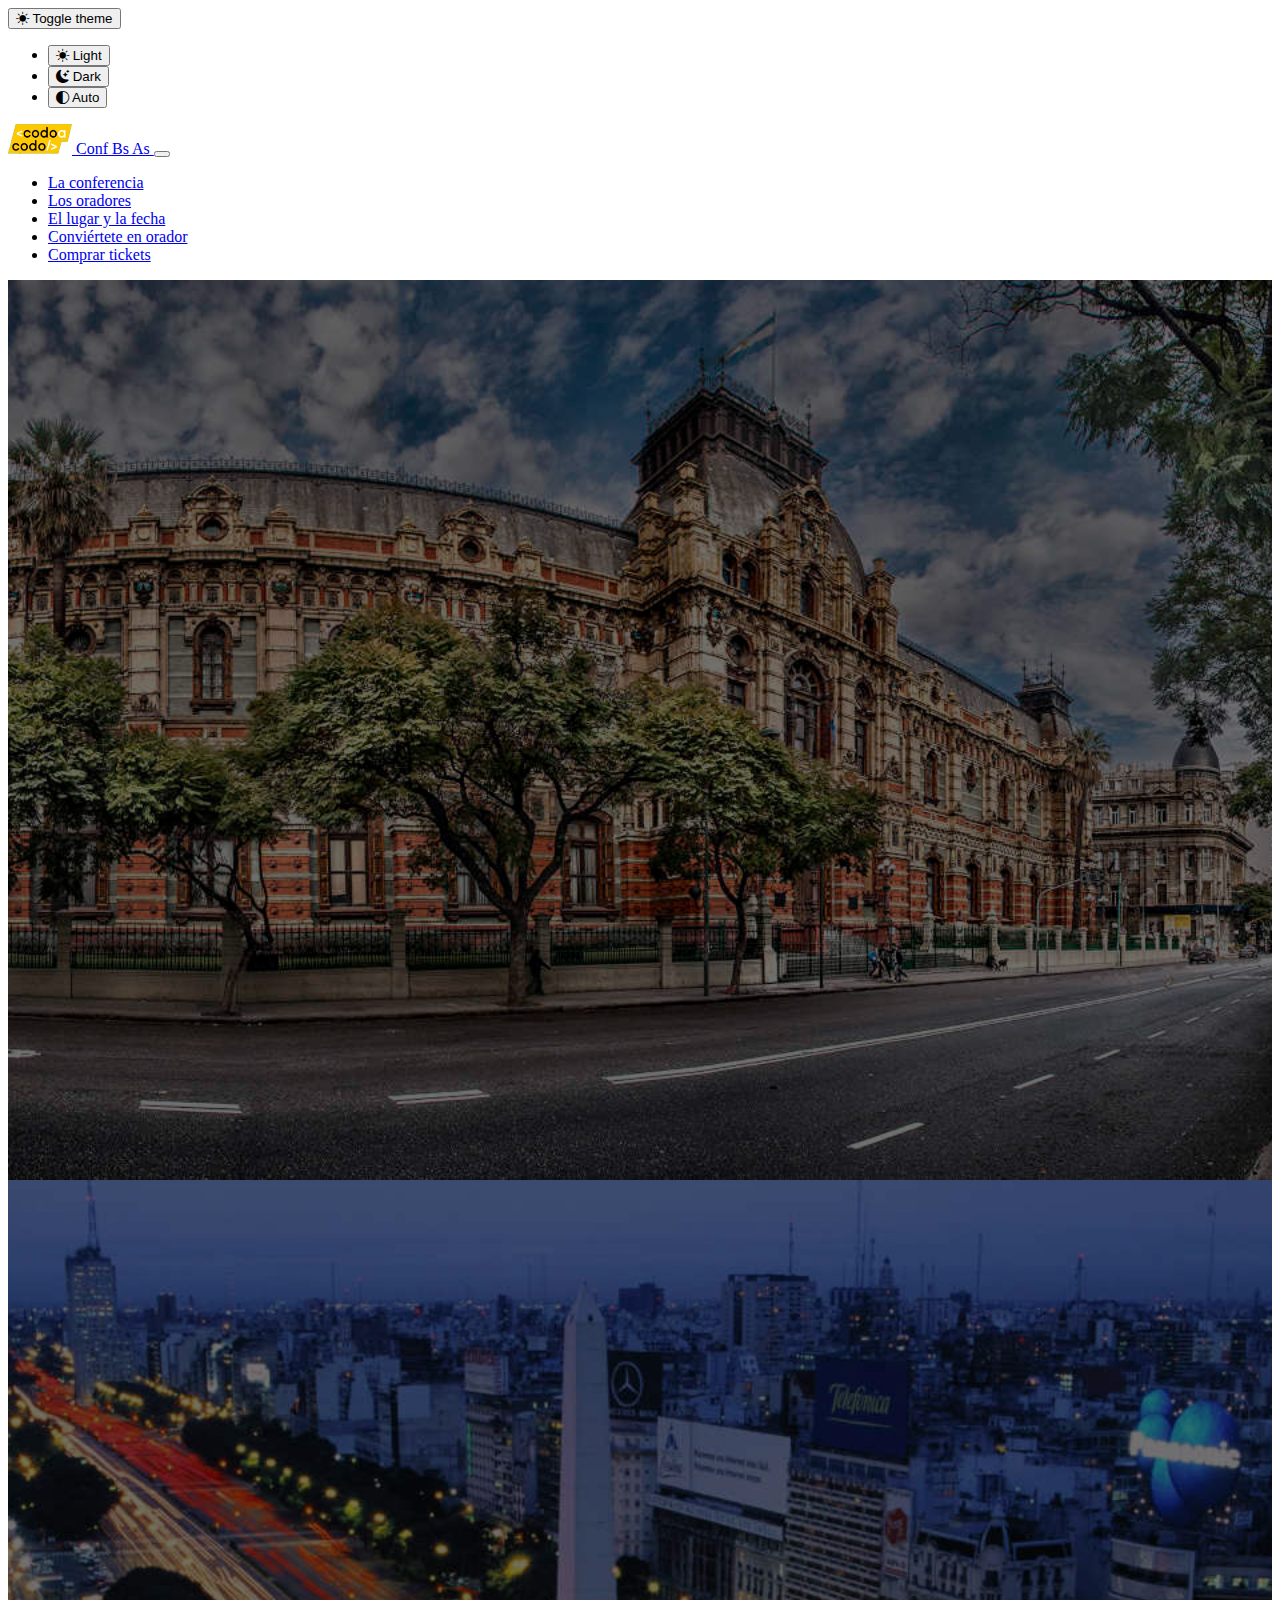
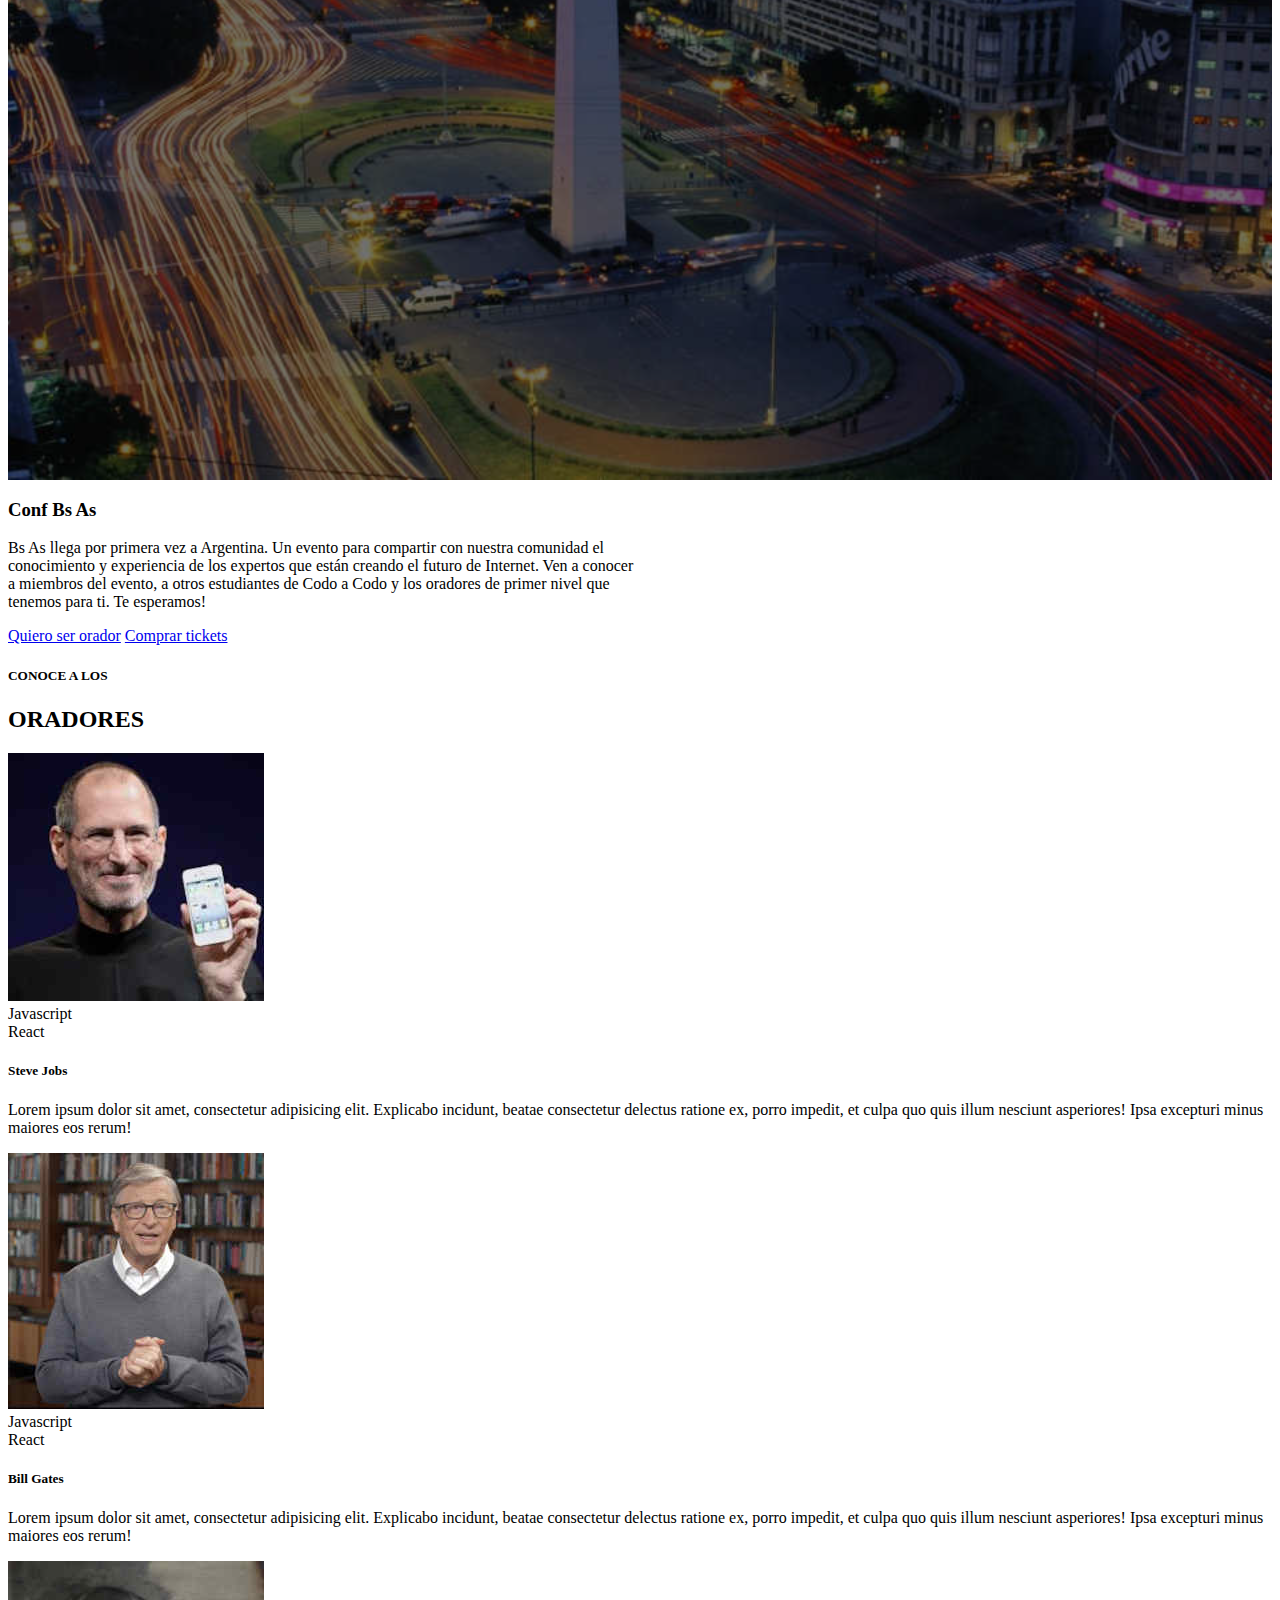
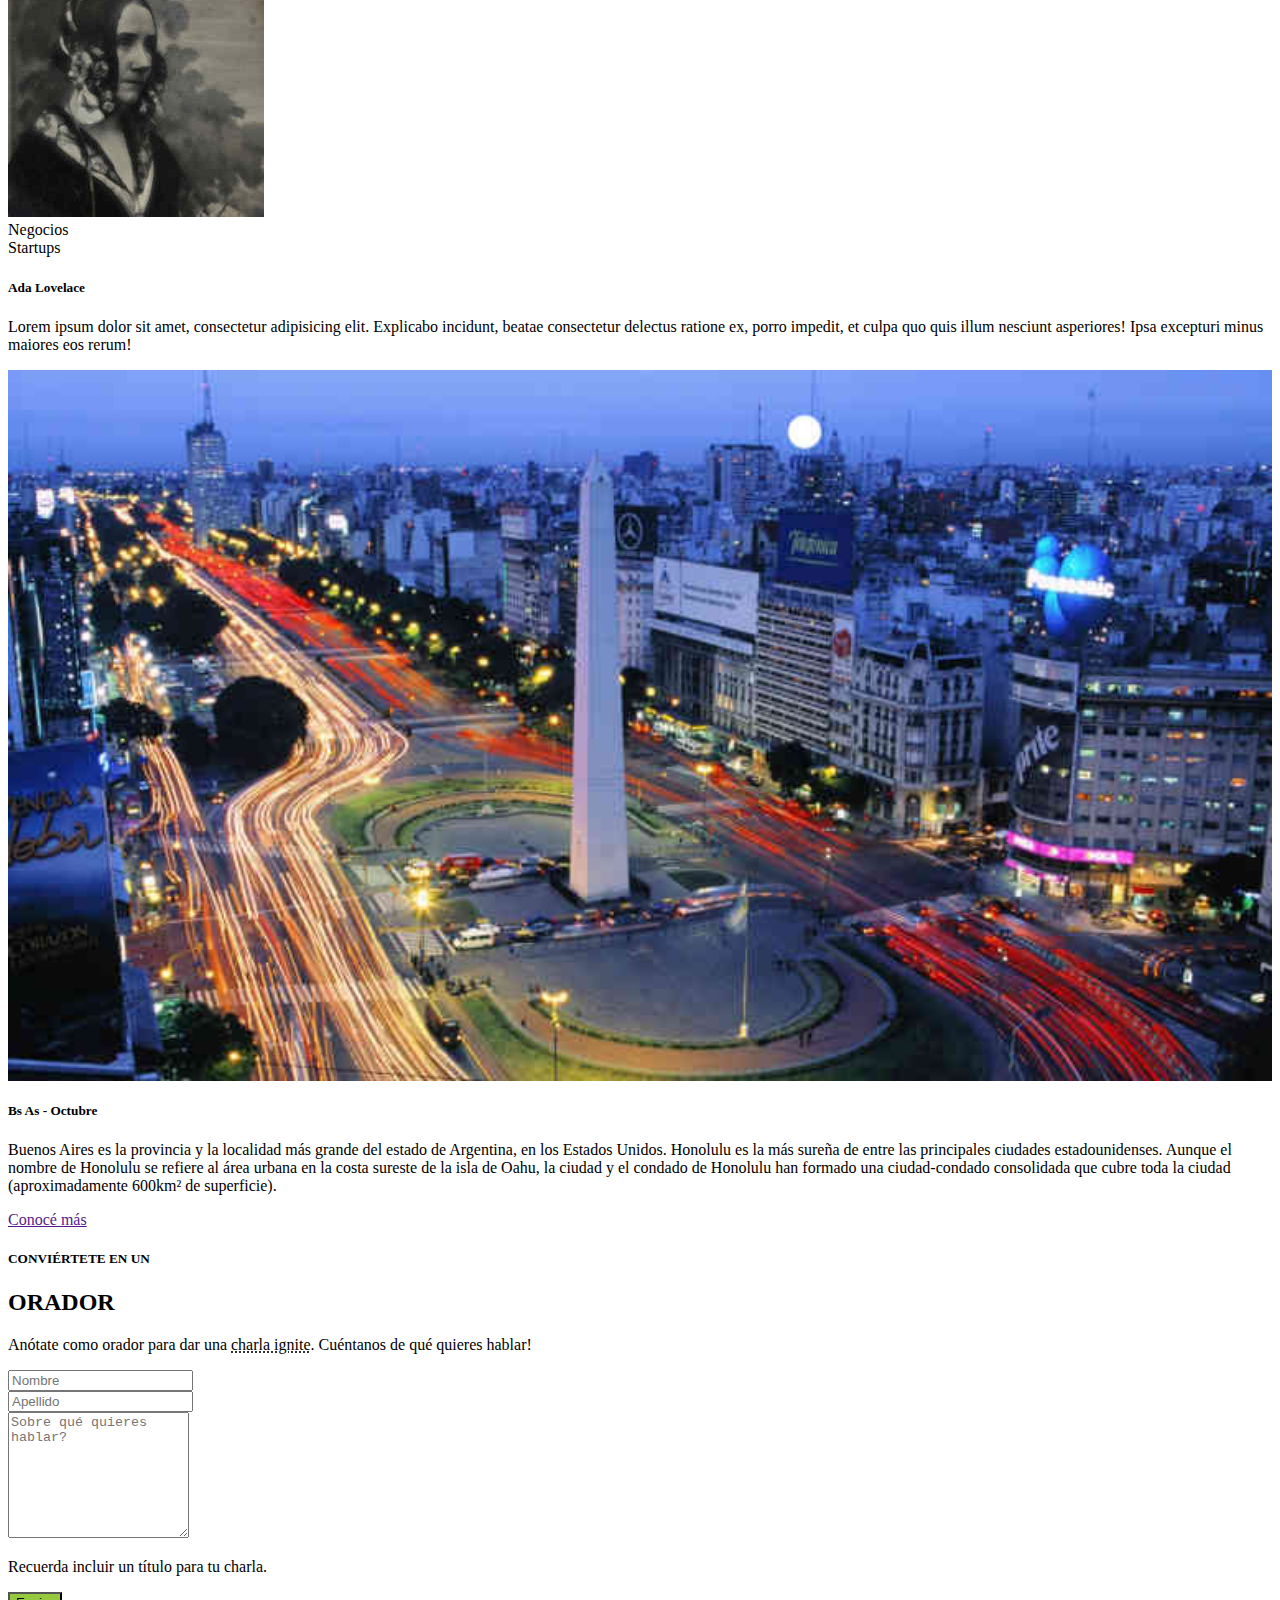
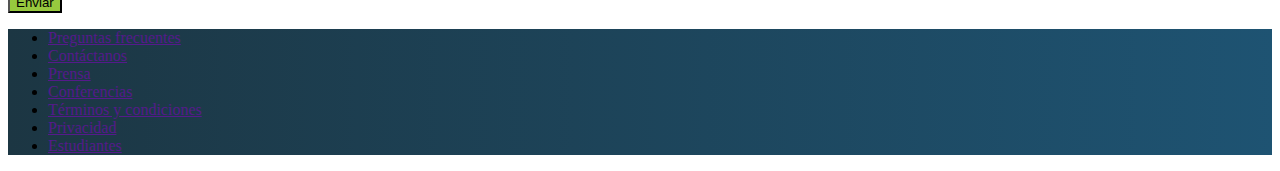
<file: index.html>
<!DOCTYPE html>
<html lang="es" data-bs-theme="light">
<head>
    <meta charset="UTF-8">
    <meta http-equiv="X-UA-Compatible" content="IE=edge">
    <meta name="viewport" content="width=device-width, initial-scale=1.0">
    <title>Conferencia Bs As</title>
    <link rel="shortcut icon" href="favicon.ico" type="image/x-icon">
    <!-- BOOTSTRAP -->
    <link href="https://cdn.jsdelivr.net/npm/bootstrap@5.3.0/dist/css/bootstrap.min.css" rel="stylesheet" integrity="sha384-9ndCyUaIbzAi2FUVXJi0CjmCapSmO7SnpJef0486qhLnuZ2cdeRhO02iuK6FUUVM" crossorigin="anonymous">
    <!-- BOOTSTRAP ICONS -->
    <link rel="stylesheet" href="https://cdn.jsdelivr.net/npm/bootstrap-icons@1.10.5/font/bootstrap-icons.css">
    <!-- CSS -->
    <link rel="stylesheet" href="./css/cac.css">
    <!-- JQuery -->
    <script src="./js/jquery-3.7.0.js"></script>
</head>
<body>
    <div class="dropdown position-fixed bottom-0 end-0 mb-3 me-3 bd-mode-toggle">
        <button class="btn btn-bd-primary py-2 dropdown-toggle d-flex align-items-center" id="bd-theme" type="button" aria-expanded="false" data-bs-toggle="dropdown" aria-label="Toggle theme (light)">
            <i class="" id="icono-tema-actual"></i>
            <span class="visually-hidden" id="bd-theme-text">Toggle theme</span>
        </button>
        <ul class="dropdown-menu dropdown-menu-end shadow" aria-labelledby="bd-theme-text">
            <li>
                <button type="button" class="dropdown-item d-flex align-items-center active" data-bs-theme-value="light" aria-pressed="true">
                    <i class="bi bi-brightness-high-fill me-2"></i>
                    Light
                </button>
            </li>
            <li>
                <button type="button" class="dropdown-item d-flex align-items-center" data-bs-theme-value="dark" aria-pressed="false">
                    <i class="bi bi-moon-stars-fill me-2"></i>
                    Dark
                </button>
            </li>
            <li>
                <button type="button" class="dropdown-item d-flex align-items-center" data-bs-theme-value="auto" aria-pressed="false">
                    <i class="bi bi-circle-half me-2"></use></i>
                    Auto
                </button>
            </li>
        </ul>
    </div>
    <header>
        <nav class="navbar navbar-expand-lg fixed-top navbar-dark bg-dark">
            <div class="container">
                <a class="navbar-brand" href="index.html">
                    <img src="./assets/images/codoacodo.png" alt="cac logo" width="64" height="30" class="d-inline-block align-text-top">
                    Conf Bs As
                </a>
                <button class="navbar-toggler" type="button" data-bs-toggle="collapse" data-bs-target="#navBarMenu" aria-controls="navBarMenu" aria-expanded="false" aria-label="Desplegar menú">
                    <span class="navbar-toggler-icon"></span>
                </button>
                <div class="collapse navbar-collapse justify-content-end" id="navBarMenu">
                    <ul class="navbar-nav">
                        <li class="nav-item">
                            <a class="nav-link" href="#la-conferencia">La conferencia</a>
                        </li>
                        <li class="nav-item">
                            <a class="nav-link" href="#los-oradores">Los oradores</a>
                        </li>
                        <li class="nav-item">
                            <a class="nav-link" href="#el-lugar-y-la-fecha">El lugar y la fecha</a>
                        </li>
                        <li class="nav-item">
                            <a class="nav-link" href="#conviertete-en-orador">Conviértete en orador</a>
                        </li>
                        <li class="nav-item">
                            <a class="nav-link text-success" href="./pages/comprar-tickets.html">Comprar tickets</a>
                        </li>
                    </ul>
                </div>
            </div>
        </nav>
    </header>
    <main>
        <div class="carousel slide" data-bs-ride="carousel" id="la-conferencia">
            <div class="carousel-inner">
                <div class="carousel-item active">
                    <div class="polarizar-img">
                        <div class="baires-bg"></div>
                    </div>
                </div>
                <div class="carousel-item">
                    <div class="polarizar-img">
                        <div class="obelisco-bg"></div>
                    </div>
                </div>
                <div class="carousel-caption text-white text-end ms-md-auto">
                    <h3>Conf Bs As</h3>
                    <p class="overflow-auto">
                        Bs As llega por primera vez a Argentina. Un evento para compartir con nuestra comunidad
                        el conocimiento y experiencia de los expertos que están creando el futuro de Internet.
                        Ven a conocer a miembros del evento, a otros estudiantes de Codo a Codo y los oradores
                        de primer nivel que tenemos para ti. Te esperamos!
                    </p>
                    <div class="d-inline-block">
                        <a class="btn btn-outline-light m-1" href="#conviertete-en-orador">Quiero ser orador</a>
                        <a class="btn btn-success m-1" href="./pages/comprar-tickets.html">Comprar tickets</a>
                    </div>
                </div>
            </div>
        </div>
        <div class="container mt-2 mb-4" id="los-oradores">
            <h5 class="fw-light text-center">CONOCE A LOS</h5>
            <h2 class="text-center">ORADORES</h2>
            <div class="row row-cols-1 row-cols-md-3 g-4">
                <div class="col">
                    <div class="card h-100">
                        <img src="./assets/images/sm/steve.jpg" alt="Steve Jobs" class="bg-steve card-img-top">
                        <div class="card-body">
                            <div>
                                <div class="badge bg-warning text-dark">Javascript</div>
                                <div class="badge bg-info">React</div>
                            </div>
                            <h5>Steve Jobs</h5>
                            <p>Lorem ipsum dolor sit amet, consectetur adipisicing elit. Explicabo incidunt, beatae consectetur delectus ratione ex, porro impedit, et culpa quo quis illum nesciunt asperiores! Ipsa excepturi minus maiores eos rerum!</p>
                        </div>
                    </div>
                </div>
                <div class="col">
                    <div class="card h-100">
                        <img src="./assets/images/sm/bill.jpg" alt="Steve Jobs" class="bg-bill card-img-top">
                        <div class="card-body">
                            <div>
                                <div class="badge bg-warning text-dark">Javascript</div>
                                <div class="badge bg-info">React</div>
                            </div>
                            <h5>Bill Gates</h5>
                            <p>Lorem ipsum dolor sit amet, consectetur adipisicing elit. Explicabo incidunt, beatae consectetur delectus ratione ex, porro impedit, et culpa quo quis illum nesciunt asperiores! Ipsa excepturi minus maiores eos rerum!</p>
                        </div>
                    </div>
                </div>
                <div class="col">
                    <div class="card h-100">
                        <img src="./assets/images/sm/ada.jpeg" alt="Steve Jobs" class="bg-ada card-img-top">
                        <div class="card-body">
                            <div class="mb-1">
                                <div class="badge bg-secondary">Negocios</div>
                                <div class="badge bg-danger">Startups</div>
                            </div>
                            <h5>Ada Lovelace</h5>
                            <p>Lorem ipsum dolor sit amet, consectetur adipisicing elit. Explicabo incidunt, beatae consectetur delectus ratione ex, porro impedit, et culpa quo quis illum nesciunt asperiores! Ipsa excepturi minus maiores eos rerum!</p>
                        </div>
                    </div>
                </div>
            </div>
        </div>
        <div class="card text-bg-dark w-100" id="el-lugar-y-la-fecha">
            <div class="row g-0">
                <div class="col-md-6">
                    <img src="./assets/images/md/ba3.jpg" alt="obelisco">
                </div>
                <div class="col-md-6">
                    <div class="card-body">
                        <h5>Bs As - Octubre</h5>
                        <p class="card-text">
                            Buenos Aires es la provincia y la localidad más grande del estado de Argentina, en los Estados Unidos. Honolulu es la
                            más sureña de entre las principales ciudades estadounidenses. Aunque el nombre de Honolulu se refiere al área urbana en
                            la costa sureste de la isla de Oahu, la ciudad y el condado de Honolulu han formado una ciudad-condado consolidada que 
                            cubre toda la ciudad (aproximadamente 600km&sup2; de superficie).
                        </p>
                        <a class="btn btn-outline-light" href="">Conocé más</a>
                    </div>
                </div>
            </div>
        </div>
        <div class="container mt-4 mb-4" id="conviertete-en-orador">
            <div class="d-flex flex-column">
                <div class="text-center">
                    <h5 class="fw-light">CONVIÉRTETE EN UN</h5>
                    <h2>ORADOR</h2>
                    <p>Anótate como orador para dar una <abbr title="attribute">charla ignite</abbr>. Cuéntanos de qué quieres hablar!</p>
                </div>
                <form class="row g-3 mx-auto align-items-center" action="">
                    <div class="col-auto flex-fill">
                        <input class="d-block w-100 form-control" type="text" placeholder="Nombre">
                    </div>
                    <div class="col-auto flex-fill">
                        <input class="d-block w-100 form-control" type="text" placeholder="Apellido">
                    </div>
                    <div class="row-md-auto">
                        <textarea class="form-control" name="" id="" cols="20" rows="8" placeholder="Sobre qué quieres hablar?"></textarea>
                    </div>
                    <div class="row-md-auto">
                        <p class="text-body-secondary">Recuerda incluir un título para tu charla.</p>
                    </div>
                    <div class="row-md-auto mt-0">
                        <input class="btn w-100 text-white" style="background-color: #97c93e;" type="button" value="Enviar">
                    </div>
                </form>
            </div>
        </div>
    </main>
    <footer>
        <nav class="navbar navbar-expand-xl text-center">
            <div class="container justify-content-center">
                <ul class="navbar-nav align-items-center justify-content-evently">
                    <li class="nav-item px-4 py-2">
                        <a class="nav-link text-white" href="">Preguntas frecuentes</a>
                    </li>
                    <li class="nav-item px-4 py-2">
                        <a class="nav-link text-white" href="">Contáctanos</a>
                    </li>
                    <li class="nav-item px-4 py-2">
                        <a class="nav-link text-white" href="">Prensa</a>
                    </li>
                    <li class="nav-item px-4 py-2">
                        <a class="nav-link text-white" href="">Conferencias</a>
                    </li>
                    <li class="nav-item px-4 py-2">
                        <a class="nav-link text-white" href="">Términos y condiciones</a>
                    </li>
                    <li class="nav-item px-4 py-2">
                        <a class="nav-link text-white" href="">Privacidad</a>
                    </li>
                    <li class="nav-item px-4 py-2">
                        <a class="nav-link text-white" href="">Estudiantes</a>
                    </li>
                </ul>
            </div>
        </nav>
    </footer>
    <!-- BOOTSTRAP SCRIPTS -->
    <script src="https://cdn.jsdelivr.net/npm/bootstrap@5.3.0/dist/js/bootstrap.bundle.min.js" integrity="sha384-geWF76RCwLtnZ8qwWowPQNguL3RmwHVBC9FhGdlKrxdiJJigb/j/68SIy3Te4Bkz" crossorigin="anonymous"></script>
    <script src="./js/menu.js"></script>
    <script src="./js/theme.js"></script>
</body>
</html>
</file>
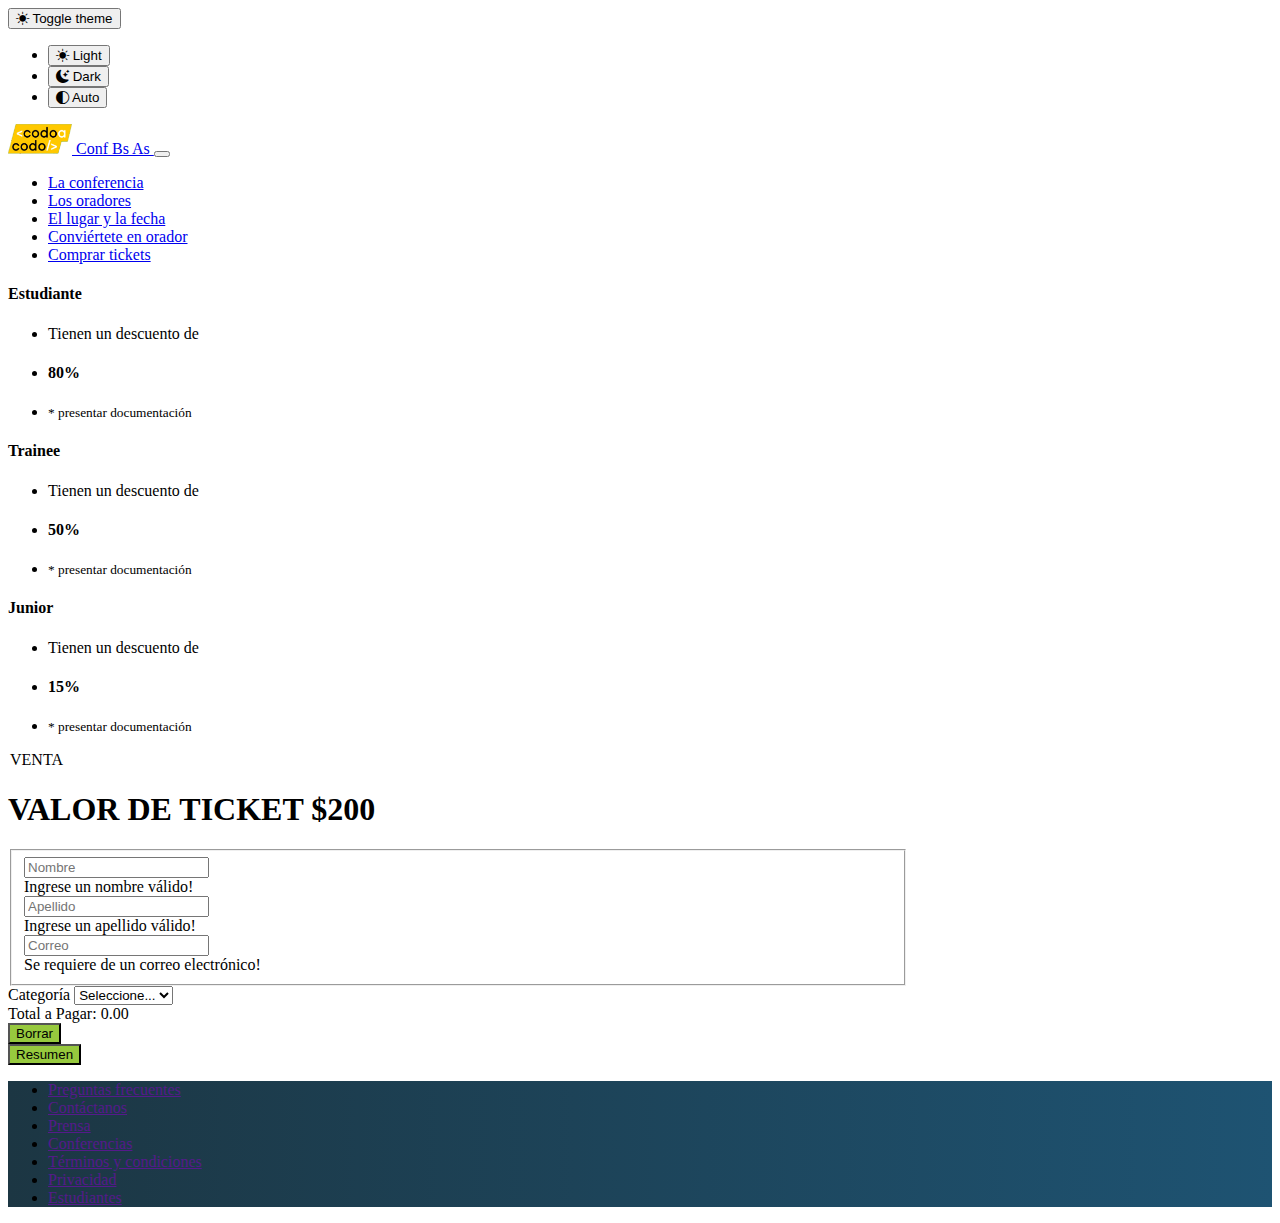
<file: pages/comprar-tickets.html>
<!DOCTYPE html>
<html lang="es" data-bs-theme="light">
<head>
    <meta charset="UTF-8">
    <meta http-equiv="X-UA-Compatible" content="IE=edge">
    <meta name="viewport" content="width=device-width, initial-scale=1.0">
    <title>Conf Bs As - Comprar Tickets</title>
    <link rel="shortcut icon" href="../favicon.ico" type="image/x-icon">
    <!-- BOOTSTRAP -->
    <link href="https://cdn.jsdelivr.net/npm/bootstrap@5.3.0/dist/css/bootstrap.min.css" rel="stylesheet" integrity="sha384-9ndCyUaIbzAi2FUVXJi0CjmCapSmO7SnpJef0486qhLnuZ2cdeRhO02iuK6FUUVM" crossorigin="anonymous">
    <!-- BOOTSTRAP ICONS -->
    <link rel="stylesheet" href="https://cdn.jsdelivr.net/npm/bootstrap-icons@1.10.5/font/bootstrap-icons.css">
    <!-- CSS -->
    <link rel="stylesheet" href="../css/cac.css">
</head>
<body class="mt-2 pt-5">
    <div class="dropdown position-fixed bottom-0 end-0 mb-3 me-3 bd-mode-toggle">
        <button class="btn btn-bd-primary py-2 dropdown-toggle d-flex align-items-center" id="bd-theme" type="button" aria-expanded="false" data-bs-toggle="dropdown" aria-label="Toggle theme (light)">
            <i class="" id="icono-tema-actual"></i>
            <span class="visually-hidden" id="bd-theme-text">Toggle theme</span>
        </button>
        <ul class="dropdown-menu dropdown-menu-end shadow" aria-labelledby="bd-theme-text">
            <li>
                <button type="button" class="dropdown-item d-flex align-items-center active" data-bs-theme-value="light" aria-pressed="true">
                    <i class="bi bi-brightness-high-fill me-2"></i>
                    Light
                </button>
            </li>
            <li>
                <button type="button" class="dropdown-item d-flex align-items-center" data-bs-theme-value="dark" aria-pressed="false">
                    <i class="bi bi-moon-stars-fill me-2"></i>
                    Dark
                </button>
            </li>
            <li>
                <button type="button" class="dropdown-item d-flex align-items-center" data-bs-theme-value="auto" aria-pressed="false">
                    <i class="bi bi-circle-half me-2"></use></i>
                    Auto
                </button>
            </li>
        </ul>
    </div>
    <header>
        <nav class="navbar navbar-expand-lg fixed-top navbar-dark bg-dark">
            <div class="container">
                <a class="navbar-brand" href="/">
                    <img src="../assets/images/codoacodo.png" alt="cac logo" width="64" height="30" class="d-inline-block align-text-top">
                    Conf Bs As
                </a>
                <button class="navbar-toggler" type="button" data-bs-toggle="collapse" data-bs-target="#navBarMenu" aria-controls="navBarMenu" aria-expanded="false" aria-label="Desplegar menú">
                    <span class="navbar-toggler-icon"></span>
                </button>
                <div class="collapse navbar-collapse justify-content-end" id="navBarMenu">
                    <ul class="navbar-nav">
                        <li class="nav-item">
                            <a class="nav-link" href="/#la-conferencia">La conferencia</a>
                        </li>
                        <li class="nav-item">
                            <a class="nav-link" href="/#los-oradores">Los oradores</a>
                        </li>
                        <li class="nav-item">
                            <a class="nav-link" href="/#el-lugar-y-la-fecha">El lugar y la fecha</a>
                        </li>
                        <li class="nav-item">
                            <a class="nav-link" href="/#conviertete-en-orador">Conviértete en orador</a>
                        </li>
                        <li class="nav-item">
                            <a class="nav-link text-success" href="comprar-tickets.html">Comprar tickets</a>
                        </li>
                    </ul>
                </div>
            </div>
        </nav>
    </header>
    <main class="container" style="max-width: 900px;">
        <div class="container py-3">
            <div class="row row-cols-1 row-cols-md-3 g-3 text-center">
                <div class="col">
                    <div class="card border-primary">
                        <div class="card-header text-bg-primary">
                            <h4 class="my-0 py-1 fw-normal">Estudiante</h4>
                        </div>
                        <div class="card-body">
                            <ul class="list-unstyled mt-3 mb-4">
                                <li>Tienen un descuento de</li>
                                <li><h4 class="p-3">80%</h4></li>
                                <li><small class="text-body-secondary fw-light">* presentar documentación</small></li>
                            </ul>
                        </div>
                    </div>
                </div>
                <div class="col">
                    <div class="card border-info">
                        <div class="card-header text-bg-info">
                            <h4 class="my-0 py-1 fw-normal">Trainee</h4>
                        </div>
                        <div class="card-body">
                            <ul class="list-unstyled mt-3 mb-4">
                                <li>Tienen un descuento de</li>
                                <li><h4 class="p-3">50%</h4></li>
                                <li><small class="text-body-secondary fw-light">* presentar documentación</small></li>
                            </ul>
                        </div>
                    </div>
                </div>
                <div class="col">
                    <div class="card border-warning">
                        <div class="card-header text-bg-warning">
                            <h4 class="my-0 py-1 fw-normal text-white">Junior</h4>
                        </div>
                        <div class="card-body">
                            <ul class="list-unstyled mt-3 mb-4">
                                <li>Tienen un descuento de</li>
                                <li><h4 class="p-3">15%</h4></li>
                                <li><small class="text-body-secondary fw-light">* presentar documentación</small></li>
                            </ul>
                        </div>
                    </div>
                </div>
            </div>
        </div>
        <form id="formulario" action="" class="container needs-validation" novalidate>
            <legend class="fw-normal fs-5 text-center">VENTA</legend>
            <h1 class="text-center">VALOR DE TICKET $200</h1>
            <fieldset>
                <div class="row row-cols-1 row-cols-md-2 g-3 mb-3">
                    <div class="col">
                        <input type="text" class="form-control" placeholder="Nombre" id="nombreCliente" required>
                        <div class="invalid-feedback">Ingrese un nombre válido!</div>
                    </div>
                    <div class="col">
                        <input type="text" class="form-control" placeholder="Apellido" id="apellidoCliente" required>
                        <div class="invalid-feedback">Ingrese un apellido válido!</div>
                    </div>
                </div>
                <div class="mb-3">
                    <input type="email" class="form-control" placeholder="Correo" id="correoCliente" required>
                    <div class="invalid-feedback">Se requiere de un correo electrónico!</div>
                </div>
            </fieldset>
            <div class="col">
                <div class="mb-3">
                    <label for="categorias" class="form-label">Categoría</label>
                    <select name="" id="categorias" class="form-select text-secondary" required>
                        <option value="">Seleccione...</option>
                    </select>
                </div>
            </div>
            <div id="carrito"></div>
            <div class="mb-3">
                <div class="input-group">
                    <span class="input-group-text border-primary" style="background-color: var(--bs-primary-bg-subtle);">Total a Pagar:</span>
                    <span class="input-group-text border-primary" id="total">0.00</span>
                </div>
            </div>
            <div class="mb-3">
                <div class="row row-cols-1 row-cols-sm-2 g-3">
                    <div class="col">
                        <button class="btn w-100 text-white" style="background-color: #97c93e;" type="reset">Borrar</button>
                    </div>
                    <div class="col">
                        <button class="btn w-100 text-white" style="background-color: #97c93e;" type="submit">Resumen</button>
                    </div>
                </div>
            </div>
        </form>
    </main>
    <footer>
        <nav class="navbar navbar-expand-xl text-center">
            <div class="container justify-content-center">
                <ul class="navbar-nav align-items-center justify-content-evently">
                    <li class="nav-item px-4 py-2">
                        <a class="nav-link text-white" href="">Preguntas frecuentes</a>
                    </li>
                    <li class="nav-item px-4 py-2">
                        <a class="nav-link text-white" href="">Contáctanos</a>
                    </li>
                    <li class="nav-item px-4 py-2">
                        <a class="nav-link text-white" href="">Prensa</a>
                    </li>
                    <li class="nav-item px-4 py-2">
                        <a class="nav-link text-white" href="">Conferencias</a>
                    </li>
                    <li class="nav-item px-4 py-2">
                        <a class="nav-link text-white" href="">Términos y condiciones</a>
                    </li>
                    <li class="nav-item px-4 py-2">
                        <a class="nav-link text-white" href="">Privacidad</a>
                    </li>
                    <li class="nav-item px-4 py-2">
                        <a class="nav-link text-white" href="">Estudiantes</a>
                    </li>
                </ul>
            </div>
        </nav>
    </footer>
    <!-- BOOTSTRAP SCRIPTS -->
    <script src="https://cdn.jsdelivr.net/npm/bootstrap@5.3.0/dist/js/bootstrap.bundle.min.js" integrity="sha384-geWF76RCwLtnZ8qwWowPQNguL3RmwHVBC9FhGdlKrxdiJJigb/j/68SIy3Te4Bkz" crossorigin="anonymous"></script>
    <!-- MI LÓGICA -->
    <script src="../js/tickets.js"></script>
    <script src="../js/theme.js"></script>
</body>
</html>
</file>
<file: css/cac.css>
:root {
    --brillo-img: 45%;
}

/* "Oscurece" la imágen */
.polarizar-img {
    filter: brightness(var(--brillo-img));
    -moz-filter: brightness(var(--brillo-img));
    -o-filter: brightness(var(--brillo-img));
    -webkit-filter: brightness(var(--brillo-img));
}

.baires-bg {
    background-image: url('../assets/images/sm/ba1.jpg');
    background-position: center;
    background-repeat: no-repeat;
    background-size: cover;
    height: 100vh;
    width: 100%;
}

.obelisco-bg {
    background-image: url('../assets/images/sm/ba3.jpg');
    background-position: top center;
    background-repeat: no-repeat;
    background-size: cover;
    height: 100vh;
    width: 100%;
}

#el-lugar-y-la-fecha {
    border: none !important;
}

#el-lugar-y-la-fecha img {
    display: block;
    object-fit: cover;
    object-position: center center;
    height: 100%;
    width: 100%;
}

footer {
    background: linear-gradient(90deg, #1c3643, #1e5372);
}

.bd-mode-toggle {
    z-index: 1500;
}

.btn-bd-primary {
    --bd-violet-bg: #712cf9;
    --bd-violet-rgb: 112.520718, 44.062154, 249.437846;
    --bs-btn-font-weight: 600;
    --bs-btn-color: var(--bs-white);
    --bs-btn-bg: var(--bd-violet-bg);
    --bs-btn-border-color: var(--bd-violet-bg);
    --bs-btn-hover-color: var(--bs-white);
    --bs-btn-hover-bg: #6528e0;
    --bs-btn-hover-border-color: #6528e0;
    --bs-btn-focus-shadow-rgb: var(--bd-violet-rgb);
    --bs-btn-active-color: var(--bs-btn-hover-color);
    --bs-btn-active-bg: #5a23c8;
    --bs-btn-active-border-color: #5a23c8;
}

@media (max-height: 576px) {
    #la-conferencia .carousel-caption {
        top: 20%;
        bottom: 5%;
    }

    #la-conferencia .carousel-caption p {
        padding-right: 1rem;
        max-height: 40%;
    }
}

@media (min-width: 768px) {
    #la-conferencia .carousel-caption {
        width: 50%;
        top: 40%;
    }

    .baires-bg {
        background-image: url('../assets/images/md/ba1.jpg');
    }

    .obelisco-bg {
        background-image: url('../assets/images/md/ba3.jpg');
    }
}

@media (min-width: 992px) {
    .baires-bg {
        background-image: url('../assets/images/lg/ba1.jpg');
    }

    .obelisco-bg {
        background-image: url('../assets/images/lg/ba3.jpg');
    }

    #conviertete-en-orador form {
        max-width: 70%;
    }
}

@media (min-width: 1200px) {
    .baires-bg {
        background-image: url('../assets/images/xl/ba1.jpg');
    }

    .obelisco-bg {
        background-image: url('../assets/images/xl/ba3.jpg');
    }

    #conviertete-en-orador form {
        max-width: 60%;
    }
}

@media (min-width: 1400px) {
    .baires-bg {
        background-image: url('../assets/images/xxl/ba1.jpg');
    }

    .obelisco-bg {
        background-image: url('../assets/images/xxl/ba3.jpg');
    }

    #conviertete-en-orador form {
        max-width: 50%;
    }
}
</file>
